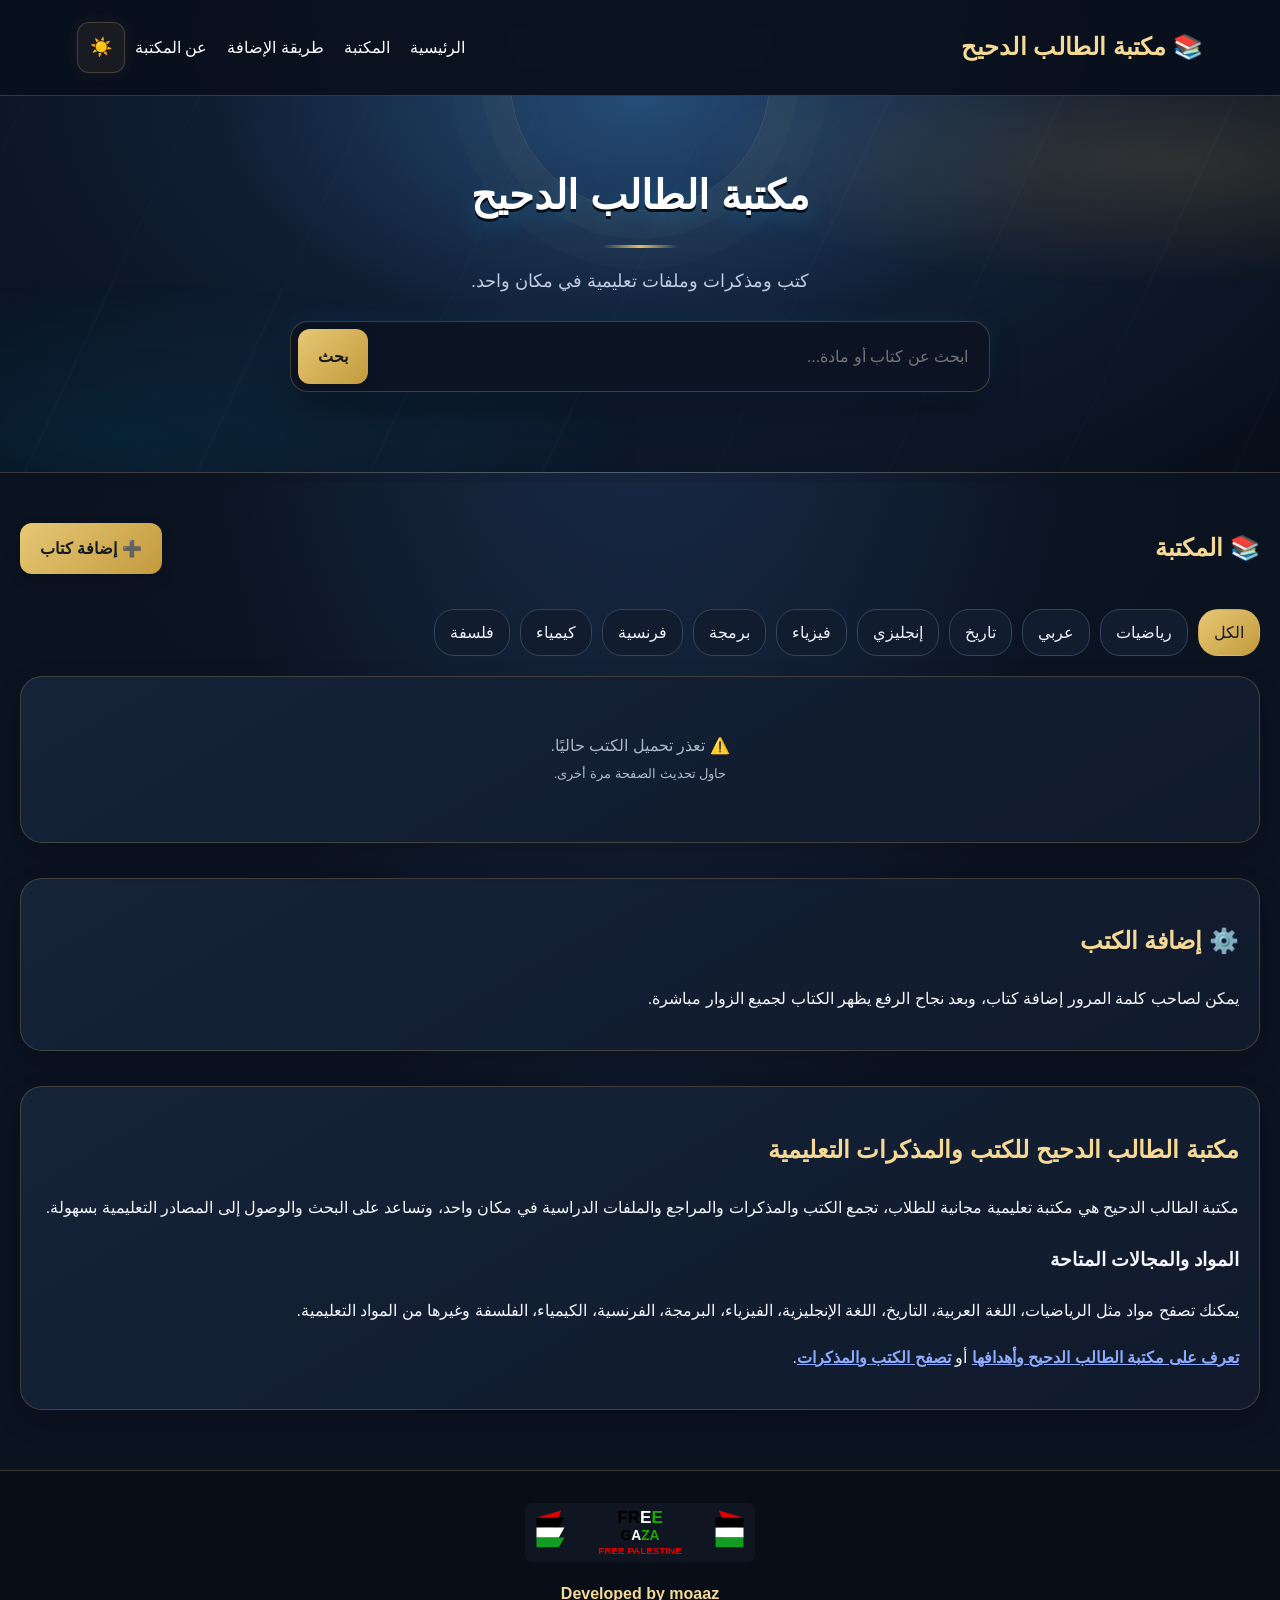
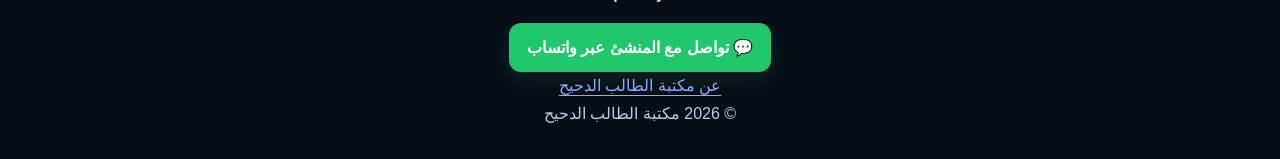
<file: index.html>
<!DOCTYPE html>
<html lang="ar" dir="rtl">
<head>
<meta charset="UTF-8"><meta name="viewport" content="width=device-width,initial-scale=1.0">
<link rel="stylesheet" href="./responsive.css">
<meta name="author" content="مكتبة الطالب الدحيح"><meta name="application-name" content="مكتبة الطالب الدحيح">
<meta name="description" content="مكتبة الطالب الدحيح: مكتبة تعليمية مجانية توفر الكتب والمذكرات والمراجع والملفات التعليمية، مع سهولة البحث والوصول إلى المواد الدراسية وتحميلها في مكان واحد.">
<meta name="robots" content="index,follow,max-image-preview:large,max-snippet:-1,max-video-preview:-1"><meta name="googlebot" content="index,follow,max-image-preview:large,max-snippet:-1,max-video-preview:-1">
<link rel="canonical" href="https://maktabat-altaleb.pages.dev/">
<meta name="theme-color" content="#3157d5">
<meta property="og:locale" content="ar_EG"><meta property="og:site_name" content="مكتبة الطالب الدحيح"><meta property="og:title" content="مكتبة الطالب الدحيح | كتب ومراجع تعليمية"><meta property="og:description" content="مكتبة تعليمية مجانية للكتب والمذكرات والمراجع والملفات الدراسية، مع سهولة البحث والوصول إلى المواد التعليمية."><meta property="og:type" content="website"><meta property="og:url" content="https://maktabat-altaleb.pages.dev/"><meta property="og:image" content="https://maktabat-altaleb.pages.dev/assets/favicon.png">
<meta name="twitter:card" content="summary"><meta name="twitter:title" content="مكتبة الطالب الدحيح | كتب ومراجع تعليمية"><meta name="twitter:description" content="مكتبة تعليمية مجانية للكتب والمذكرات والملفات الدراسية في مكان واحد."><meta name="twitter:image" content="https://maktabat-altaleb.pages.dev/assets/favicon.png">
<link rel="icon" href="./assets/favicon.png" type="image/png"><link rel="apple-touch-icon" href="./assets/favicon.png">
<title>مكتبة الطالب الدحيح | كتب ومراجع تعليمية</title>
<script type="application/ld+json">{"@context":"https://schema.org","@type":"WebSite","name":"مكتبة الطالب الدحيح","alternateName":["الطالب الدحيح","maktabat-altaleb"],"url":"https://maktabat-altaleb.pages.dev/"}</script>
<script type="application/ld+json">{"@context":"https://schema.org","@type":"Organization","name":"مكتبة الطالب الدحيح","alternateName":"الطالب الدحيح","url":"https://maktabat-altaleb.pages.dev/","logo":"https://maktabat-altaleb.pages.dev/assets/favicon.png"}</script>
<script type="application/ld+json">{"@context":"https://schema.org","@type":"CollectionPage","name":"مكتبة الطالب الدحيح | كتب ومذكرات تعليمية","url":"https://maktabat-altaleb.pages.dev/","description":"صفحة مكتبة تعليمية مجانية تجمع الكتب والمذكرات والمراجع والملفات الدراسية للطلاب."}</script>
<style>
*{box-sizing:border-box}body{margin:0;font-family:Tahoma,Arial,sans-serif;background:#101522;color:#edf1f7}header{padding:22px 6%;background:linear-gradient(135deg,#3157d5,#673ab7);box-shadow:0 4px 18px #0005}nav{display:flex;align-items:center;justify-content:space-between;gap:20px}.logo{font-size:24px;font-weight:800}nav a{color:#fff;text-decoration:none;margin:0 10px}.theme{border:1px solid #ffffff44;background:#ffffff18;color:#fff;border-radius:12px;padding:9px 12px;cursor:pointer}.hero{padding:55px 6%;text-align:center;background:linear-gradient(180deg,#18213a,#101522)}.hero h1{font-size:40px;margin:10px}.hero p{color:#aeb8cb;font-size:18px}.search{max-width:700px;margin:25px auto;display:flex;background:#171e2d;border-radius:16px;padding:7px}.search input{flex:1;border:0;outline:0;background:transparent;color:#fff;padding:14px;font-size:16px}.search button,.upload-btn,.download,.primary{border:0;border-radius:12px;background:#3157d5;color:#fff;padding:12px 20px;font-weight:bold;cursor:pointer}.container{max-width:1200px;margin:35px auto;padding:0 20px}.title{display:flex;justify-content:space-between;align-items:center;gap:12px}.filters{display:flex;gap:9px;flex-wrap:wrap;margin:20px 0}.filter{border:1px solid #2b354a;background:#171e2d;color:#edf1f7;padding:9px 15px;border-radius:20px;cursor:pointer}.filter.active{background:#3157d5}.grid{display:grid;grid-template-columns:repeat(auto-fit,minmax(245px,1fr));gap:20px}.card,.guide,.empty{background:#171e2d;border:1px solid #2b354a;border-radius:18px;padding:20px;box-shadow:0 5px 22px #0003}.cover{height:170px;border-radius:13px;background:#101827;display:flex;align-items:center;justify-content:center;font-size:55px;overflow:hidden}.cover img{width:100%;height:100%;object-fit:cover}.tag{display:inline-block;background:#202c48;color:#8eabff;border-radius:20px;padding:5px 10px;font-size:12px;margin-top:12px}.card h3{margin:10px 0}.card p{color:#aeb8cb;line-height:1.7;min-height:45px}.actions{display:flex;gap:8px;margin-top:14px}.actions>*{flex:1}.download{text-align:center;text-decoration:none;display:block}.delete{border:0;border-radius:11px;padding:12px 13px;background:#ffe8e8;color:#b42318;cursor:pointer;font-weight:bold}.empty{text-align:center;padding:55px;color:#aeb8cb}.empty .big{font-size:55px}.upload-modal,.pdf-modal{position:fixed;inset:0;background:#000b;z-index:2000;display:none;align-items:center;justify-content:center;padding:20px}.upload-modal.show,.pdf-modal.show{display:flex}.upload-box{width:min(520px,100%);background:#171e2d;border:1px solid #2b354a;border-radius:20px;padding:24px}.upload-box input,.upload-box select{width:100%;padding:12px;margin:7px 0 12px;border:1px solid #33405a;border-radius:10px;background:#101522;color:#edf1f7}.upload-actions{display:flex;gap:8px}.upload-actions>*{flex:1}.danger{border:0;background:#263044;color:#fff;padding:12px;border-radius:10px;cursor:pointer}.hint{font-size:13px;color:#aeb8cb;line-height:1.7}.progress-wrap{display:none;margin:10px 0 4px}.progress-track{height:14px;background:#0d1320;border:1px solid #33405a;border-radius:999px;overflow:hidden}.progress-bar{height:100%;width:0%;background:linear-gradient(90deg,#3157d5,#7c4dff);transition:width .15s ease}.progress-info{display:flex;justify-content:space-between;gap:10px;margin-top:7px;font-size:13px;color:#cbd4e5}.contact-whatsapp{display:inline-flex;align-items:center;justify-content:center;gap:8px;margin-top:16px;padding:11px 18px;border-radius:12px;background:#20c76b;color:#fff;text-decoration:none;font-weight:bold}.gaza-footer-logo{display:block;width:230px;max-width:80%;height:auto;margin:0 auto 18px}.pdf-modal{flex-direction:column}.pdf-top{width:100%;display:flex;justify-content:space-between;align-items:center;color:#fff;padding:8px}.pdf-top button{border:0;border-radius:10px;padding:9px 14px;cursor:pointer}.pdf-frame{width:100%;height:calc(100vh - 75px);border:0;border-radius:12px;background:#fff}footer{margin-top:60px;background:#0b101b;color:#dfe5f2;text-align:center;padding:32px}@media(max-width:650px){.hero h1{font-size:30px}.logo{font-size:20px}nav a{display:none}.actions{flex-wrap:wrap}}
</style><!-- books-fix-2026-09-11 -->
<script async src="https://pagead2.googlesyndication.com/pagead/js/adsbygoogle.js?client=ca-pub-4384400935065227"
     crossorigin="anonymous"></script>

<style id="professional-refresh-2026">
:root{--bg:#0b1220;--panel:#111c2e;--panel2:#15233a;--line:rgba(226,190,106,.22);--gold:#e2be6a;--gold2:#f5d995;--ink:#f4f6fb;--muted:#aebbd0;--blue:#3157d5}
html{scroll-behavior:smooth;scroll-padding-top:20px}
body{background:radial-gradient(ellipse at 50% -20%,#203456 0%,#0b1220 55%);color:var(--ink);line-height:1.7}
header{background:rgba(10,17,30,.92);border-bottom:1px solid var(--line);box-shadow:0 8px 28px #0004;backdrop-filter:blur(14px)}
nav{max-width:1400px;margin:auto}
.logo{color:var(--gold2);letter-spacing:.1px}
nav a{transition:color .2s ease}
nav a:hover{color:var(--gold2)}
.theme{border-color:var(--line);background:#e2be6a12}
.hero{position:relative;isolation:isolate;overflow:hidden;background:radial-gradient(ellipse at 50% 0%,#263c61 0%,#111c30 48%,#0b1220 100%);border-bottom:1px solid var(--line)}
.hero:before{content:"";position:absolute;z-index:-1;width:260px;height:260px;border:1px solid #e2be6a25;border-radius:50%;top:-145px;right:calc(50% - 130px);box-shadow:0 0 0 28px #e2be6a08,0 0 0 58px #e2be6a05}
.hero h1{color:#fff;text-shadow:0 4px 28px #e2be6a20;letter-spacing:.1px}
.hero h1:after{content:"";display:block;width:76px;height:3px;border-radius:4px;margin:16px auto 0;background:linear-gradient(90deg,transparent,var(--gold),transparent)}
.hero p{color:#c0cbe0}
.search{border:1px solid #e2be6a40;background:#0c1423;box-shadow:0 12px 34px #0003;border-radius:18px}
.search:focus-within{border-color:#e2be6a9c;box-shadow:0 0 0 3px #e2be6a12}
.search button,.upload-btn,.primary{background:linear-gradient(135deg,#e6c875,#c49a3d);color:#151a24;box-shadow:0 5px 15px #0002;transition:transform .2s ease,filter .2s ease}
.search button:hover,.upload-btn:hover,.primary:hover{filter:brightness(1.06);transform:translateY(-1px)}
.container{max-width:1280px}
.title h2,.guide h2{color:var(--gold2)}
.filters{gap:10px}
.filter{border-color:#34445e;background:#111c2e;transition:all .2s ease}
.filter:hover{border-color:#d9b75f;color:var(--gold2)}
.filter.active{background:linear-gradient(135deg,#e6c875,#c49a3d);border-color:transparent;color:#161b25}
.grid{gap:22px}
.card,.guide,.empty{background:linear-gradient(150deg,#152238,#101a2b);border-color:var(--line);border-radius:22px;box-shadow:0 12px 30px #0002;transition:transform .22s ease,border-color .22s ease,box-shadow .22s ease}
.card:hover{transform:translateY(-4px);border-color:#e2be6a65;box-shadow:0 18px 38px #0004}
.cover{background:linear-gradient(145deg,#1a2a43,#0b1423);border:1px solid #ffffff0c;border-radius:16px}
.tag{background:#e2be6a15;color:var(--gold2);border:1px solid #e2be6a24}
.card h3{color:#f7f8fc;line-height:1.55}
.card p,.hint{color:var(--muted)}
.download{background:linear-gradient(135deg,#e6c875,#c49a3d);color:#151a24;transition:filter .2s ease}
.download:hover{filter:brightness(1.08)}
.delete{border:1px solid #ffb4b433}
.guide{line-height:1.9}
.upload-box{background:#101a2b;border-color:var(--line);box-shadow:0 25px 80px #0007}
.upload-box input,.upload-box select{border-color:#34445e;background:#0b1423}
.upload-box input:focus,.upload-box select:focus{outline:2px solid #e2be6a50;border-color:var(--gold)}
.progress-bar{background:linear-gradient(90deg,#c49a3d,#f5d995)}
.pdf-top button{background:#e2be6a;color:#151a24}
footer{border-top:1px solid var(--line);background:#080e18;color:#c2cce0}
footer b{color:var(--gold2)}
footer a:not(.contact-whatsapp){text-underline-offset:4px}
.contact-whatsapp{box-shadow:0 7px 20px #20c76b20;transition:transform .2s ease}
.contact-whatsapp:hover{transform:translateY(-2px)}
:focus-visible{outline:2px solid var(--gold2);outline-offset:3px}
@media(max-width:650px){.hero{padding-top:38px}.hero h1{font-size:29px}.container{margin-top:26px}.grid{gap:15px}.card{border-radius:18px}.search{border-radius:15px}}
@media(prefers-reduced-motion:reduce){*,*::before,*::after{scroll-behavior:auto!important;transition:none!important;animation:none!important}}

/* 3D library scene, glowing book frames, and persistent light/dark themes */
:root{color-scheme:dark;--scene-ink:#f4f6fb;--scene-muted:#aebbd0;--scene-bg:#0b1220;--scene-card:#111c2e;--scene-edge:#36baff;--scene-glow:rgba(28,166,255,.24)}
body{perspective:1200px;transition:background .35s ease,color .35s ease}
.hero{min-height:330px;transform-style:preserve-3d;background:radial-gradient(ellipse at 50% 0%,#254c78 0%,#101d32 48%,#080e19 100%)}
.hero:after{content:"";position:absolute;z-index:-1;inset:0;pointer-events:none;opacity:.8;background:
 radial-gradient(ellipse at 12% 88%,#05b8ff22 0,transparent 32%),
 radial-gradient(ellipse at 88% 20%,#f2bf5530 0,transparent 28%),
 repeating-linear-gradient(115deg,transparent 0 70px,#65cfff08 71px 72px,transparent 73px 145px);
 transform:translateZ(-35px) scale(1.08)}
.hero h1,.hero p,.hero .search{position:relative;transform:translateZ(22px)}
.hero h1{text-shadow:0 3px 0 #06101d,0 8px 24px #29bfff42}
.hero .search{box-shadow:0 16px 30px #0005,0 0 24px #24b9ff18}
#library{position:relative}
#library:before{content:"";position:absolute;z-index:-1;inset:-25px -18px;border-radius:34px;background:radial-gradient(ellipse at 50% 0%,#2e7fbd0c,transparent 65%);pointer-events:none}
.grid .card{position:relative;isolation:isolate;overflow:visible;border:1px solid #2caaff78;background:linear-gradient(145deg,#172a43,#0c1627 75%);box-shadow:0 0 0 1px #44bdff12,0 0 14px #159dff20,0 12px 28px #0004;transform-style:preserve-3d;transition:transform .25s ease,border-color .25s ease,box-shadow .25s ease}
.grid .card:before{content:"";position:absolute;z-index:-1;inset:-2px;border-radius:inherit;pointer-events:none;background:linear-gradient(135deg,#58d8ff7a,transparent 30%,#e7bd5a40 68%,#58d8ff5c);opacity:.5;filter:blur(7px);transition:opacity .25s ease,filter .25s ease}
.grid .card:after{content:"";position:absolute;z-index:0;top:0;left:12%;right:12%;height:1px;pointer-events:none;background:linear-gradient(90deg,transparent,#b4efff,transparent);box-shadow:0 0 9px #32bfff;opacity:.75}
.grid .card:hover{transform:translateY(-6px) rotateX(1deg);border-color:#75e1ff;box-shadow:0 0 0 1px #52cfff38,0 0 24px #149dff4c,0 0 38px #e2be6a16,0 18px 38px #0006}
.grid .card:hover:before{opacity:.95;filter:blur(10px)}
.grid .card .cover{box-shadow:inset 0 0 22px #25baff10,0 5px 18px #0003}
.grid .card .tag{box-shadow:0 0 12px #1b9eea12}
.grid .card .download{box-shadow:0 0 13px #168cff2b}
.grid .card h3,.grid .card p,.grid .card .tag,.grid .card .cover,.grid .card .actions{position:relative;z-index:1}
.theme{min-width:42px;min-height:40px;font-size:18px;box-shadow:0 0 15px #e2be6a12}
body.light{color-scheme:light;--scene-ink:#14243a;--scene-muted:#53657c;--scene-bg:#f4f7fc;--scene-card:#fff;--scene-edge:#c28a22;--scene-glow:rgba(221,164,52,.22);background:radial-gradient(ellipse at 50% -20%,#fff 0%,#f0f5fb 60%,#e6edf7 100%);color:#17263d}
body.light header{background:rgba(255,255,255,.92);border-bottom-color:#d6b35b70;box-shadow:0 7px 25px #19375a12}
body.light .logo,body.light .title h2,body.light .guide h2,body.light footer b{color:#76500c}
body.light nav a{color:#243a58}
body.light nav a:hover{color:#a56d0b}
body.light .theme{color:#76500c;background:#f6e8bd;border-color:#d6b35b}
body.light .hero{background:radial-gradient(ellipse at 50% 0%,#fff 0%,#edf5ff 47%,#dce9f8 100%);border-bottom-color:#d8b75f}
body.light .hero:before{border-color:#d5a33d40;box-shadow:0 0 0 28px #d5a33d0d,0 0 0 58px #d5a33d08}
body.light .hero:after{background:radial-gradient(ellipse at 12% 88%,#0e9ae910 0,transparent 32%),radial-gradient(ellipse at 88% 20%,#f2bf5533 0,transparent 28%),repeating-linear-gradient(115deg,transparent 0 70px,#3a6f9a08 71px 72px,transparent 73px 145px)}
body.light .hero h1{color:#172a46;text-shadow:0 3px 0 #fff,0 8px 24px #3986b51c}
body.light .hero p{color:#53657c}
body.light .search{background:#fff;border-color:#d5b65d80;box-shadow:0 12px 28px #243c5810}
body.light .search input{color:#17263d}
body.light .filter{background:#fff;color:#34445c;border-color:#d5deeb}
body.light .filter:hover{border-color:#d6ad49;color:#76500c}
body.light .filter.active{background:linear-gradient(135deg,#f5dc96,#d5a33d);color:#33260c}
body.light .grid .card{background:linear-gradient(145deg,#fff,#f5f8fd);border-color:#d9ae4f9c;box-shadow:0 0 0 1px #fff,0 0 15px #dcae4930,0 8px 24px #203b5c12}
body.light .grid .card:before{background:linear-gradient(135deg,#f5d98c9c,transparent 33%,#8dd8f54d 70%,#e4b54b88);opacity:.5}
body.light .grid .card:after{background:linear-gradient(90deg,transparent,#d8a53c,transparent);box-shadow:0 0 8px #d8a53c;opacity:.7}
body.light .grid .card:hover{border-color:#d6a53a;box-shadow:0 0 0 1px #d6a53a2c,0 0 22px #e0b34d45,0 14px 30px #203b5c20}
body.light .grid .card .cover{background:linear-gradient(145deg,#edf4fc,#fff);border-color:#dce5f0;box-shadow:inset 0 0 18px #3d6b9510,0 5px 14px #203b5c12}
body.light .grid .card h3{color:#182d49}
body.light .grid .card p,body.light .hint{color:#5c6c81}
body.light .grid .card .tag{background:#fff5d9;color:#79540d;border-color:#e5c66f}
body.light .grid .card .download{background:linear-gradient(135deg,#245d9f,#147dc4);color:#fff;box-shadow:0 0 12px #168cff20}
body.light .guide,body.light .empty{background:linear-gradient(145deg,#fff,#f3f7fc);border-color:#dbe4ef;box-shadow:0 10px 26px #203b5c0c}
body.light .guide p,body.light .empty p{color:#53657c}
body.light .upload-box{background:#fff;border-color:#e0c16c}
body.light .upload-box input,body.light .upload-box select{background:#f7f9fc;color:#17263d;border-color:#d5deeb}
body.light footer{background:#eaf0f8;color:#41536a;border-top-color:#d6b35b}
body.light .pdf-top{color:#17263d}
body.light .pdf-top button{background:#e2be6a;color:#151a24}
@media(max-width:650px){.hero{min-height:0}.grid .card{box-shadow:0 0 12px #159dff22,0 8px 22px #0003}.grid .card:hover{transform:translateY(-2px)}}
@media(prefers-reduced-motion:reduce){.grid .card,.grid .card:before{transition:none!important}}
</style>

</head>
<body>
<header><nav><div class="logo">📚 مكتبة الطالب الدحيح</div><div><a href="/" aria-label="الرئيسية">الرئيسية</a><a href="#library">المكتبة</a><a href="#how">طريقة الإضافة</a><a href="/about">عن المكتبة</a><button class="theme" id="themeBtn" onclick="toggleTheme()">☀️</button></div></nav></header>
<section class="hero"><h1>مكتبة الطالب الدحيح</h1><p>كتب ومذكرات وملفات تعليمية في مكان واحد.</p><div class="search"><input id="search" placeholder="ابحث عن كتاب أو مادة..."><button onclick="doSearch()">بحث</button></div></section>
<main class="container" id="library"><div class="title"><h2>📚 المكتبة</h2><button class="upload-btn" onclick="openUploadGate()">➕ إضافة كتاب</button></div>
<div class="filters"><button class="filter active" onclick="filterBooks('all',this)">الكل</button><button class="filter" onclick="filterBooks('رياضيات',this)">رياضيات</button><button class="filter" onclick="filterBooks('عربي',this)">عربي</button><button class="filter" onclick="filterBooks('تاريخ',this)">تاريخ</button><button class="filter" onclick="filterBooks('إنجليزي',this)">إنجليزي</button><button class="filter" onclick="filterBooks('فيزياء',this)">فيزياء</button><button class="filter" onclick="filterBooks('برمجة',this)">برمجة</button><button class="filter" onclick="filterBooks('فرنسية',this)">فرنسية</button><button class="filter" onclick="filterBooks('كيمياء',this)">كيمياء</button><button class="filter" onclick="filterBooks('فلسفة',this)">فلسفة</button></div>
<div id="bookGrid" class="grid"></div></main>
<section class="container" id="how"><div class="guide"><h2>⚙️ إضافة الكتب</h2><p>يمكن لصاحب كلمة المرور إضافة كتاب، وبعد نجاح الرفع يظهر الكتاب لجميع الزوار مباشرة.</p></div></section>
<section class="container" id="seo-content"><div class="guide"><h2>مكتبة الطالب الدحيح للكتب والمذكرات التعليمية</h2><p>مكتبة الطالب الدحيح هي مكتبة تعليمية مجانية للطلاب، تجمع الكتب والمذكرات والمراجع والملفات الدراسية في مكان واحد، وتساعد على البحث والوصول إلى المصادر التعليمية بسهولة.</p><h3>المواد والمجالات المتاحة</h3><p>يمكنك تصفح مواد مثل الرياضيات، اللغة العربية، التاريخ، اللغة الإنجليزية، الفيزياء، البرمجة، الفرنسية، الكيمياء، الفلسفة وغيرها من المواد التعليمية.</p><p><a href="/about" style="color:#8eabff;font-weight:bold">تعرف على مكتبة الطالب الدحيح وأهدافها</a> أو <a href="#library" style="color:#8eabff;font-weight:bold">تصفح الكتب والمذكرات</a>.</p></div></section>
<footer><img class="gaza-footer-logo" src="./assets/free-gaza-palestine.svg" alt="Free Gaza Free Palestine"><b>Developed by moaaz</b><br><a class="contact-whatsapp" href="https://wa.me/201124659474" target="_blank" rel="noopener noreferrer">💬 تواصل مع المنشئ عبر واتساب</a><br><a href="/about" style="color:#8eabff">عن مكتبة الطالب الدحيح</a><br>© 2026 مكتبة الطالب الدحيح</footer>
<div class="upload-modal" id="uploadModal"><div class="upload-box"><h3>🔐 إضافة كتاب</h3><div id="gate"><p>أدخل كلمة المرور للمتابعة.</p><input id="uploadPassword" type="password" placeholder="كلمة المرور"><div class="upload-actions"><button class="primary" onclick="verifyUploadPassword()">متابعة</button><button class="danger" onclick="closeUpload()">إلغاء</button></div></div><div id="uploadForm" style="display:none"><label>ملف PDF (اختياري)</label><input id="bookFile" type="file" accept="application/pdf"><label>رابط الكتاب (اختياري)</label><input id="bookExternalUrl" type="url" placeholder="https://..."><label>صورة الغلاف (اختياري)</label><input id="bookCover" type="file" accept="image/*"><label>اسم الكتاب</label><input id="bookTitle" placeholder="اسم الكتاب"><label>التصنيف</label><select id="bookSubject"><option>رياضيات</option><option>عربي</option><option>تاريخ</option><option>إنجليزي</option><option>فيزياء</option><option>برمجة</option><option>فرنسية</option><option>كيمياء</option><option>فلسفة</option><option>علوم</option><option>أخرى</option></select><label>وصف مختصر</label><input id="bookDescription" placeholder="وصف الكتاب"><div class="upload-actions"><button class="primary" id="uploadBtn" onclick="uploadBook()">☁️ رفع الكتاب</button><button class="danger" id="uploadCancelBtn" onclick="closeUpload()">إلغاء</button></div><div class="progress-wrap" id="uploadProgress"><div class="progress-track"><div class="progress-bar" id="progressBar"></div></div><div class="progress-info"><span id="progressPercent">0%</span><span id="progressRemaining">متبقي 100%</span></div></div><p id="uploadStatus" class="hint"></p></div></div></div>
<div class="pdf-modal" id="pdfModal"><div class="pdf-top"><strong id="pdfTitle">عرض الكتاب</strong><button onclick="closePDF()">✕ إغلاق</button></div><iframe class="pdf-frame" id="pdfFrame"></iframe></div>
<script>
const books=[];
const SUPABASE_URL='https://cliakkaotglliowwxtsz.supabase.co';
const UPLOAD_FUNCTION=SUPABASE_URL+'/functions/v1/upload-book';
function esc(v){return String(v??'').replace(/[&<>\"']/g,c=>({'&':'&amp;','<':'&lt;','>':'&gt;','\"':'&quot;',"'":'&#39;'}[c]))}
function driveId(url){const m=String(url||'').match(/drive\.google\.com\/(?:file\/d\/|open\?id=|uc\?id=)([a-zA-Z0-9_-]+)/);return m?m[1]:null}
function previewUrl(url){const id=driveId(url);return id?'https://drive.google.com/file/d/'+id+'/preview':url}
function downloadUrl(url){const id=driveId(url);return id?'https://drive.google.com/uc?export=download&id='+id:url}
function render(list=books){const g=document.getElementById('bookGrid');if(!list.length){g.innerHTML='<div class="empty" style="grid-column:1/-1"><div class="big">📂</div><h3>المكتبة فارغة حاليًا</h3><p>لم يتم العثور على كتب.</p></div>';return}g.innerHTML=list.map((b,i)=>{const raw=b.file||b.external_url||'';const down=downloadUrl(raw);const admin=uploadPasswordSession?'<button class="delete" onclick="deleteBook(\''+esc(b.id)+'\',\''+esc(b.title)+'\')">🗑️ حذف</button>':'';return '<article class="card"><div class="cover">'+(b.cover?'<img src="'+esc(b.cover)+'" alt="غلاف الكتاب">':'📘')+'</div><span class="tag">'+esc(b.subject||'أخرى')+'</span><h3>'+esc(b.title)+'</h3><p>'+esc(b.description||'')+'</p><div class="actions">'+(raw?'<button class="primary" onclick="openPDF(\''+esc(previewUrl(raw))+'\',\''+esc(b.title)+'\')">📖 قراءة</button><a class="download" href="'+esc(down)+'" target="_blank" rel="noopener">⬇️ تحميل</a>':'<span class="hint">لا يوجد رابط للكتاب</span>')+admin+'</div></article>'}).join('')}
async function loadCloudBooks(){const g=document.getElementById('bookGrid');g.innerHTML='<div class="empty" style="grid-column:1/-1">⏳ جاري تحميل الكتب...</div>';try{const r=await fetch(UPLOAD_FUNCTION,{method:'GET',cache:'no-store'});if(!r.ok)throw Error('HTTP '+r.status);const rows=await r.json();books.length=0;rows.forEach(b=>books.push({id:b.id,title:b.title,subject:b.subject,description:b.description,file:b.file_url||b.external_url||'',external_url:b.external_url||'',cover:b.cover_url||''}));render()}catch(e){console.error('BOOKS LOAD ERROR:',e);g.innerHTML='<div class="empty" style="grid-column:1/-1">⚠️ تعذر تحميل الكتب حاليًا.<br><small>حاول تحديث الصفحة مرة أخرى.</small></div>'}}
function filterBooks(s,btn){document.querySelectorAll('.filter').forEach(x=>x.classList.remove('active'));btn.classList.add('active');render(s==='all'?books:books.filter(b=>b.subject===s))}
function doSearch(){const q=document.getElementById('search').value.trim().toLowerCase();render(!q?books:books.filter(b=>(b.title+' '+(b.subject||'')+' '+(b.description||'')).toLowerCase().includes(q)))}
function openPDF(url,title){document.getElementById('pdfTitle').textContent=title||'عرض الكتاب';document.getElementById('pdfFrame').src=url;document.getElementById('pdfModal').classList.add('show')}
function closePDF(){document.getElementById('pdfFrame').src='';document.getElementById('pdfModal').classList.remove('show')}
function openUploadGate(){document.getElementById('uploadModal').classList.add('show')}
function closeUpload(){document.getElementById('uploadModal').classList.remove('show')}
let uploadPasswordSession='';
async function verifyUploadPassword(){const p=document.getElementById('uploadPassword').value.trim();if(!p){alert('اكتب كلمة المرور');return}const fd=new FormData();fd.append('password',p);fd.append('action','verify');try{const r=await fetch(UPLOAD_FUNCTION,{method:'POST',body:fd});const d=await r.json().catch(()=>({}));if(!r.ok)throw Error(d.error||'كلمة المرور غير صحيحة');uploadPasswordSession=p;document.getElementById('gate').style.display='none';document.getElementById('uploadForm').style.display='block';render()}catch(e){alert(e.message)}}
async function uploadBook(){const btn=document.getElementById('uploadBtn');const status=document.getElementById('uploadStatus');btn.disabled=true;status.textContent='جاري الرفع...';const fd=new FormData();fd.append('password',uploadPasswordSession);fd.append('title',document.getElementById('bookTitle').value);fd.append('subject',document.getElementById('bookSubject').value);fd.append('description',document.getElementById('bookDescription').value);fd.append('external_url',document.getElementById('bookExternalUrl').value);const f=document.getElementById('bookFile').files[0];const c=document.getElementById('bookCover').files[0];if(f)fd.append('file',f);if(c)fd.append('cover',c);try{const r=await fetch(UPLOAD_FUNCTION,{method:'POST',body:fd});const d=await r.json().catch(()=>({}));if(!r.ok)throw Error(d.error||'فشل الرفع');status.textContent='تم رفع الكتاب بنجاح ✅';await loadCloudBooks()}catch(e){status.textContent='❌ '+e.message}finally{btn.disabled=false}}
async function deleteBook(id,title){if(!uploadPasswordSession){alert('أدخل كلمة المرور أولًا');return}if(!confirm('هل أنت متأكد من حذف كتاب «'+title+'»؟'))return;const fd=new FormData();fd.append('password',uploadPasswordSession);fd.append('action','delete');fd.append('id',id);try{const r=await fetch(UPLOAD_FUNCTION,{method:'POST',body:fd,cache:'no-store'});const d=await r.json().catch(()=>({}));if(!r.ok)throw Error(d.error||'فشل حذف الكتاب');await loadCloudBooks();alert('تم حذف الكتاب بنجاح ✅')}catch(e){alert('❌ '+e.message)}}
function applySavedTheme(){const saved=localStorage.getItem('maktabat-theme');const light=saved==='light';document.body.classList.toggle('light',light);const btn=document.getElementById('themeBtn');if(btn){btn.textContent=light?'🌙':'☀️';btn.setAttribute('aria-label',light?'تفعيل الوضع الداكن':'تفعيل الوضع الفاتح');btn.title=light?'تفعيل الوضع الداكن':'تفعيل الوضع الفاتح'}}
function toggleTheme(){const light=!document.body.classList.contains('light');document.body.classList.toggle('light',light);localStorage.setItem('maktabat-theme',light?'light':'dark');const btn=document.getElementById('themeBtn');if(btn){btn.textContent=light?'🌙':'☀️';btn.setAttribute('aria-label',light?'تفعيل الوضع الداكن':'تفعيل الوضع الفاتح');btn.title=light?'تفعيل الوضع الداكن':'تفعيل الوضع الفاتح'}}
applySavedTheme();
loadCloudBooks();
</script>
</body></html>
</file>
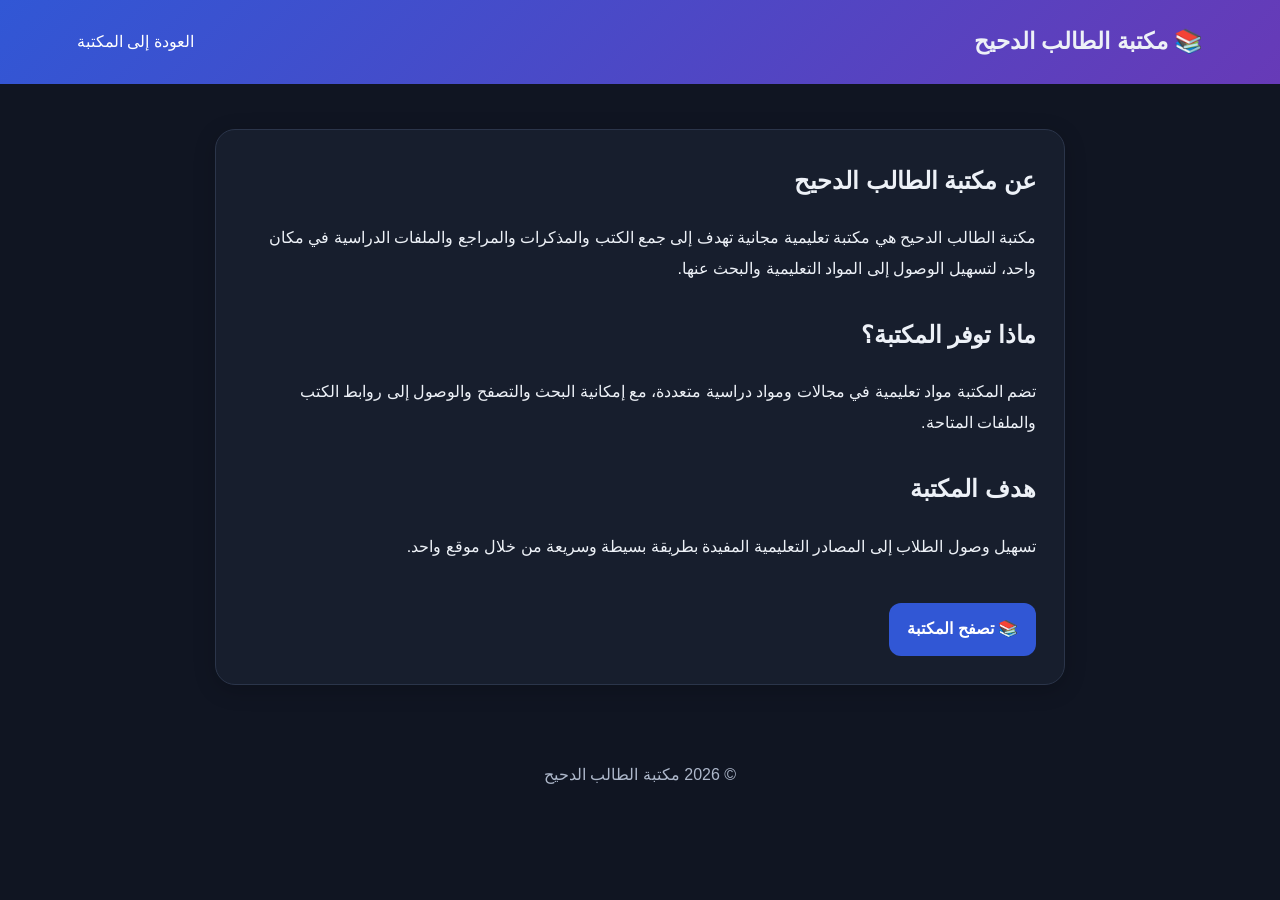
<file: about.html>
<!DOCTYPE html>
<html lang="ar" dir="rtl">
<head>
<meta charset="UTF-8"><meta name="viewport" content="width=device-width,initial-scale=1.0">
<title>عن مكتبة الطالب الدحيح | مكتبة تعليمية مجانية</title>
<meta name="author" content="مكتبة الطالب الدحيح"><meta name="description" content="تعرف على مكتبة الطالب الدحيح، مكتبة تعليمية مجانية تجمع الكتب والمذكرات والمراجع والملفات الدراسية للطلاب في مكان واحد.">
<meta name="robots" content="index,follow,max-image-preview:large,max-snippet:-1,max-video-preview:-1"><meta name="googlebot" content="index,follow,max-image-preview:large,max-snippet:-1,max-video-preview:-1">
<link rel="canonical" href="https://maktabat-altaleb.pages.dev/about">
<meta property="og:locale" content="ar_EG"><meta property="og:site_name" content="مكتبة الطالب الدحيح"><meta property="og:title" content="عن مكتبة الطالب الدحيح | مكتبة تعليمية مجانية"><meta property="og:description" content="مكتبة تعليمية مجانية تجمع الكتب والمذكرات والمراجع والملفات الدراسية للطلاب في مكان واحد."><meta property="og:type" content="website"><meta property="og:url" content="https://maktabat-altaleb.pages.dev/about"><meta property="og:image" content="https://maktabat-altaleb.pages.dev/assets/favicon.png">
<meta name="twitter:card" content="summary"><meta name="twitter:title" content="عن مكتبة الطالب الدحيح | مكتبة تعليمية مجانية"><meta name="twitter:description" content="تعرف على مكتبة الطالب الدحيح ومحتواها التعليمي للطلاب."><meta name="twitter:image" content="https://maktabat-altaleb.pages.dev/assets/favicon.png">
<link rel="icon" href="./assets/favicon.png" type="image/png">
<script type="application/ld+json">
{"@context":"https://schema.org","@type":"AboutPage","name":"عن مكتبة الطالب الدحيح","url":"https://maktabat-altaleb.pages.dev/about","description":"معلومات عن مكتبة الطالب الدحيح ودورها كمكتبة تعليمية مجانية للطلاب."}
</script>
<style>body{margin:0;font-family:Tahoma,Arial,sans-serif;background:#101522;color:#edf1f7;line-height:1.9}header{padding:20px 6%;background:linear-gradient(135deg,#3157d5,#673ab7)}nav{display:flex;justify-content:space-between;align-items:center;gap:15px}.logo{font-size:23px;font-weight:800}nav a{color:#fff;text-decoration:none}.container{max-width:850px;margin:45px auto;padding:0 22px}.card{background:#171e2d;border:1px solid #2b354a;border-radius:20px;padding:28px;box-shadow:0 5px 22px #0003}.card h1{margin-top:0}.card h2{margin-top:28px}.back{display:inline-block;margin-top:25px;background:#3157d5;color:#fff;text-decoration:none;padding:11px 18px;border-radius:12px;font-weight:bold}footer{text-align:center;color:#aeb8cb;padding:30px}</style>
</head>
<body>
<header><nav><div class="logo">📚 مكتبة الطالب الدحيح</div><a href="/">العودة إلى المكتبة</a></nav></header>
<main class="container"><article class="card"><h1>عن مكتبة الطالب الدحيح</h1><p>مكتبة الطالب الدحيح هي مكتبة تعليمية مجانية تهدف إلى جمع الكتب والمذكرات والمراجع والملفات الدراسية في مكان واحد، لتسهيل الوصول إلى المواد التعليمية والبحث عنها.</p><h2>ماذا توفر المكتبة؟</h2><p>تضم المكتبة مواد تعليمية في مجالات ومواد دراسية متعددة، مع إمكانية البحث والتصفح والوصول إلى روابط الكتب والملفات المتاحة.</p><h2>هدف المكتبة</h2><p>تسهيل وصول الطلاب إلى المصادر التعليمية المفيدة بطريقة بسيطة وسريعة من خلال موقع واحد.</p><a class="back" href="/">📚 تصفح المكتبة</a></article></main>
<footer>© 2026 مكتبة الطالب الدحيح</footer>
</body></html>
</file>
<file: responsive.css>
/* تحسين التجاوب ومنع خروج الصفحة عن شاشة الموبايل */
*,*::before,*::after{box-sizing:border-box}
html,body{width:100%;max-width:100%;margin:0;padding:0;overflow-x:clip}
body{min-width:0}
header,.hero,main.container,section.container,footer{width:100%;max-width:100%;min-width:0;margin-left:auto;margin-right:auto;overflow-x:clip}
nav,.hero>*,.container>*{min-width:0;max-width:100%}
nav>div{min-width:0;max-width:100%}
.logo{min-width:0;max-width:100%;overflow:hidden;text-overflow:ellipsis}
img,iframe{max-width:100%;height:auto}
button,input,select{font:inherit;max-width:100%}

.search{width:100%;max-width:700px;min-width:0}
.search input{min-width:0;width:100%}
.search button{flex:0 0 auto}
.filters{max-width:100%;min-width:0;display:flex;flex-wrap:wrap;overflow:hidden}
.filter{max-width:100%;min-width:0}
.grid{width:100%;max-width:100%;min-width:0}
.grid>*{min-width:0;max-width:100%}
.card,.guide,.empty{min-width:0;max-width:100%;overflow:hidden}
.card h3,.card p,.tag{max-width:100%;overflow-wrap:anywhere;word-break:break-word}
.cover{max-width:100%;min-width:0}

@media (max-width:900px){
  header{padding:18px 4%}
  nav{gap:12px;width:100%}
  nav>div:last-child{display:flex;align-items:center;justify-content:flex-end;gap:4px;flex-wrap:wrap}
  nav a{margin:0 5px}
  .hero{padding:42px 4%}
  .container{width:100%;padding:0 16px}
  .grid{grid-template-columns:repeat(2,minmax(0,1fr));gap:14px}
  .card{padding:15px}
  .cover{height:160px}
}

@media (max-width:650px){
  html,body{width:100%;max-width:100%;overflow-x:clip}
  header{width:100%;padding:14px 14px}
  nav{width:100%;align-items:flex-start}
  nav>div{max-width:100%}
  .logo{font-size:18px;line-height:1.5;white-space:nowrap}
  nav>div:last-child{gap:5px}
  nav a{display:none}
  .theme{padding:8px 10px;flex:0 0 auto}

  .hero{width:100%;padding:34px 14px 38px}
  .hero h1{font-size:28px;line-height:1.35;margin:8px 0;overflow-wrap:anywhere}
  .hero p{font-size:15px;line-height:1.7;margin:8px 0 18px;overflow-wrap:anywhere}
  .search{width:100%;margin:18px auto 0;padding:5px;border-radius:13px}
  .search input{min-width:0;width:100%;padding:12px 10px;font-size:14px}
  .search button{padding:11px 14px;white-space:nowrap}

  .container{width:100%;max-width:100%;margin:24px auto;padding:0 12px}
  .title{width:100%;max-width:100%;align-items:stretch;flex-direction:column;gap:10px}
  .title h2{margin:0;overflow-wrap:anywhere}
  .upload-btn{width:100%;padding:12px}
  .filters{width:100%;max-width:100%;gap:7px;margin:15px 0;overflow:hidden}
  .filter{padding:8px 11px;font-size:13px;flex:0 0 auto}
  .grid{width:100%;grid-template-columns:minmax(0,1fr);gap:13px}
  .card{width:100%;padding:14px;border-radius:15px}
  .cover{width:100%;height:185px}
  .card h3{font-size:17px;line-height:1.5}
  .card p{font-size:14px;min-height:0}
  .actions{gap:7px;min-width:0;flex-wrap:wrap}
  .actions>*{min-height:44px;min-width:0}

  .guide{padding:16px}
  .guide h2{font-size:18px}
  .guide p{font-size:14px;line-height:1.8;overflow-wrap:anywhere}

  .upload-modal,.pdf-modal{padding:10px;max-width:100%;overflow:hidden}
  .upload-box{width:100%;max-width:520px;max-height:calc(100vh - 20px);overflow:auto;padding:17px;border-radius:16px}
  .upload-actions{flex-direction:column}
  .upload-actions>*{width:100%;min-height:44px}
  .upload-box input,.upload-box select{font-size:14px}
  .pdf-top{width:100%;padding:5px 2px;gap:8px}
  .pdf-top strong{font-size:14px;max-width:65%;overflow:hidden;text-overflow:ellipsis;white-space:nowrap}
  .pdf-top button{padding:9px 11px}
  .pdf-frame{width:100%;height:calc(100vh - 65px);border-radius:8px}

  footer{width:100%;margin-top:38px;padding:25px 14px}
  .gaza-footer-logo{width:190px;max-width:80%}
  .contact-whatsapp{width:100%;max-width:330px}
}

@media (max-width:380px){
  .logo{font-size:16px}
  .hero h1{font-size:25px}
  .filter{padding:7px 9px;font-size:12px}
  .cover{height:165px}
}

@media (min-width:1200px){
  .grid{grid-template-columns:repeat(4,minmax(0,1fr))}
}
</file>
